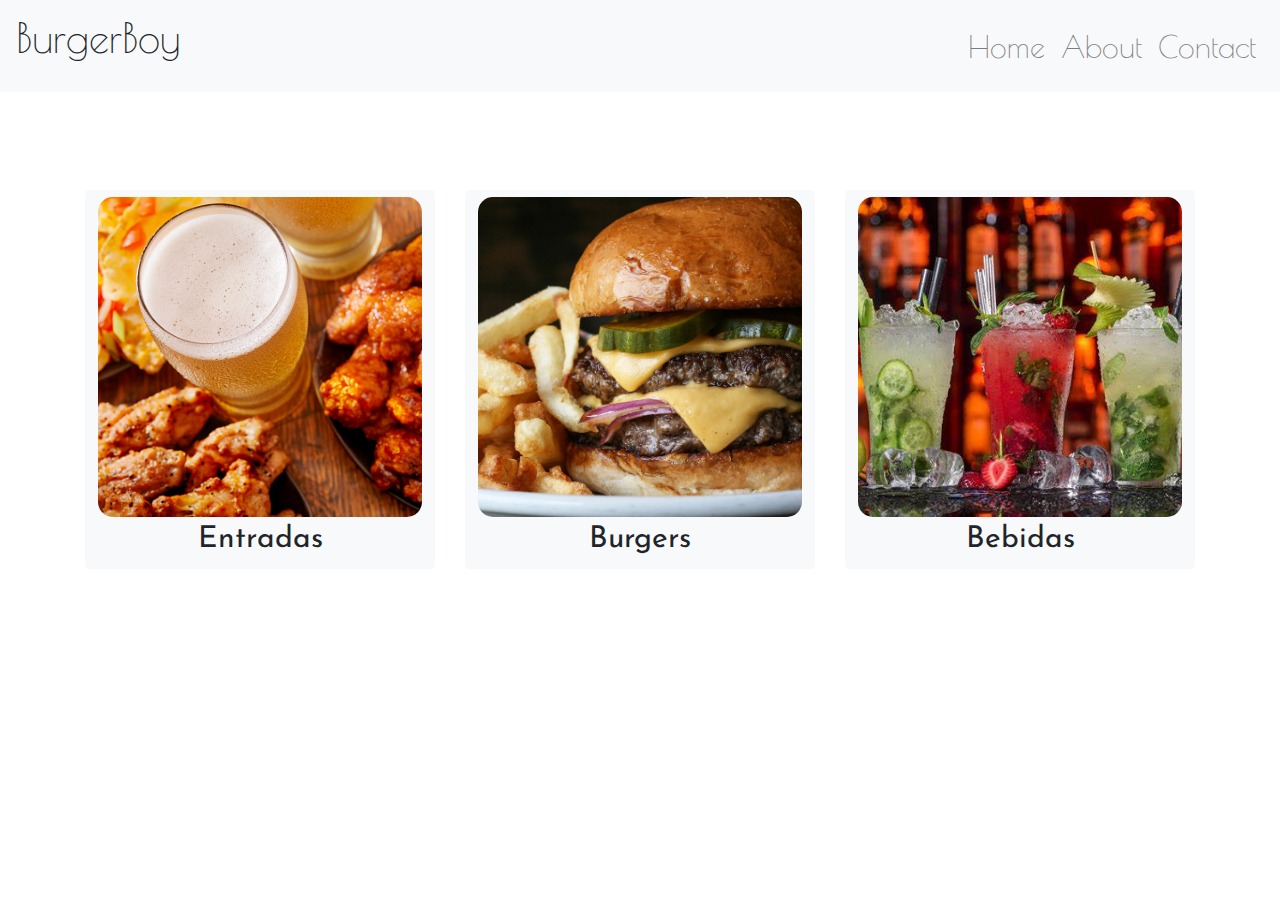
<file: index.html>
<!DOCTYPE html>
<html lang="en">

<head>
  <meta charset="UTF-8">
  <meta name="viewport" content="width=device-width, initial-scale=1.0">
  <title>BurgerBoy - Menú</title>
  <!-- Linking Bootstrap CSS -->
  <link rel="stylesheet" href="styles/index-styles.css">
  <link href="https://fonts.googleapis.com/css2?family=Albert+Sans:ital,wght@1,300&family=Josefin+Sans:wght@300&family=Poiret+One&display=swap" rel="stylesheet">
  
  <link rel="stylesheet" href="https://stackpath.bootstrapcdn.com/bootstrap/4.5.2/css/bootstrap.min.css">
  <link rel="stylesheet" href="styles/index-styles.css">
</head>

<body>

  <!-- Navbar -->
  <nav class="navbar navbar-expand-lg navbar-light bg-light">
    <p class="raf" href="#">BurgerBoy</p>
    <button class="navbar-toggler" type="button" data-toggle="collapse" data-target="#navbarNav"
      aria-controls="navbarNav" aria-expanded="false" aria-label="Toggle navigation">
      <span class="navbar-toggler-icon"></span>
    </button>
    <div class="collapse navbar-collapse" id="navbarNav">
      <ul class="navbar-nav ml-auto">
        <li class="nav-item">
          <a class="nav-link" href="index.html">Home</a>
        </li>
        <li class="nav-item">
          <a class="nav-link" href="socials.html">About</a>
        </li>
        <li class="nav-item">
          <a class="nav-link" href="socials.html">Contact</a>
        </li>
      </ul>
    </div>
  </nav>

  <!-- Container for buttons -->
  <div class="container mt-5">
    <div class="row justify-content-center">
      <div class="col-lg-4 col-md-6 col-sm-12 mb-4">
        <a href="entradas.html" class="btn btn-light btn-block">
          <img src="images/Entradas/Card.jpeg" alt="Image 1" class="img-fluid">
          <span class="btn-text">Entradas</span>
        </a>
      </div>
      <div class="col-lg-4 col-md-6 col-sm-12 mb-4">
        <a href="burgers.html" class="btn btn-light btn-block">
          <img src="images/Burgers/Burger1.jpg" alt="Image 2" class="img-fluid">
          <span class="btn-text">Burgers</span>
        </a>
      </div>
      <div class="col-lg-4 col-md-6 col-sm-12 mb-4">
        <a href="drinks.html" class="btn btn-light btn-block">
          <img src="images/Bebidas/Bebidas.jpeg" alt="Image 3" class="img-fluid">
          <span class="btn-text">Bebidas</span>
        </a>
      </div>
    </div>
  </div>

  <!-- Linking Bootstrap and jQuery JS -->
  <script src="https://code.jquery.com/jquery-3.5.1.slim.min.js"></script>
  <script src="https://cdn.jsdelivr.net/npm/@popperjs/core@2.9.1/dist/umd/popper.min.js"></script>
  <script src="https://stackpath.bootstrapcdn.com/bootstrap/4.5.2/js/bootstrap.min.js"></script>
</body>

</html>
</file>
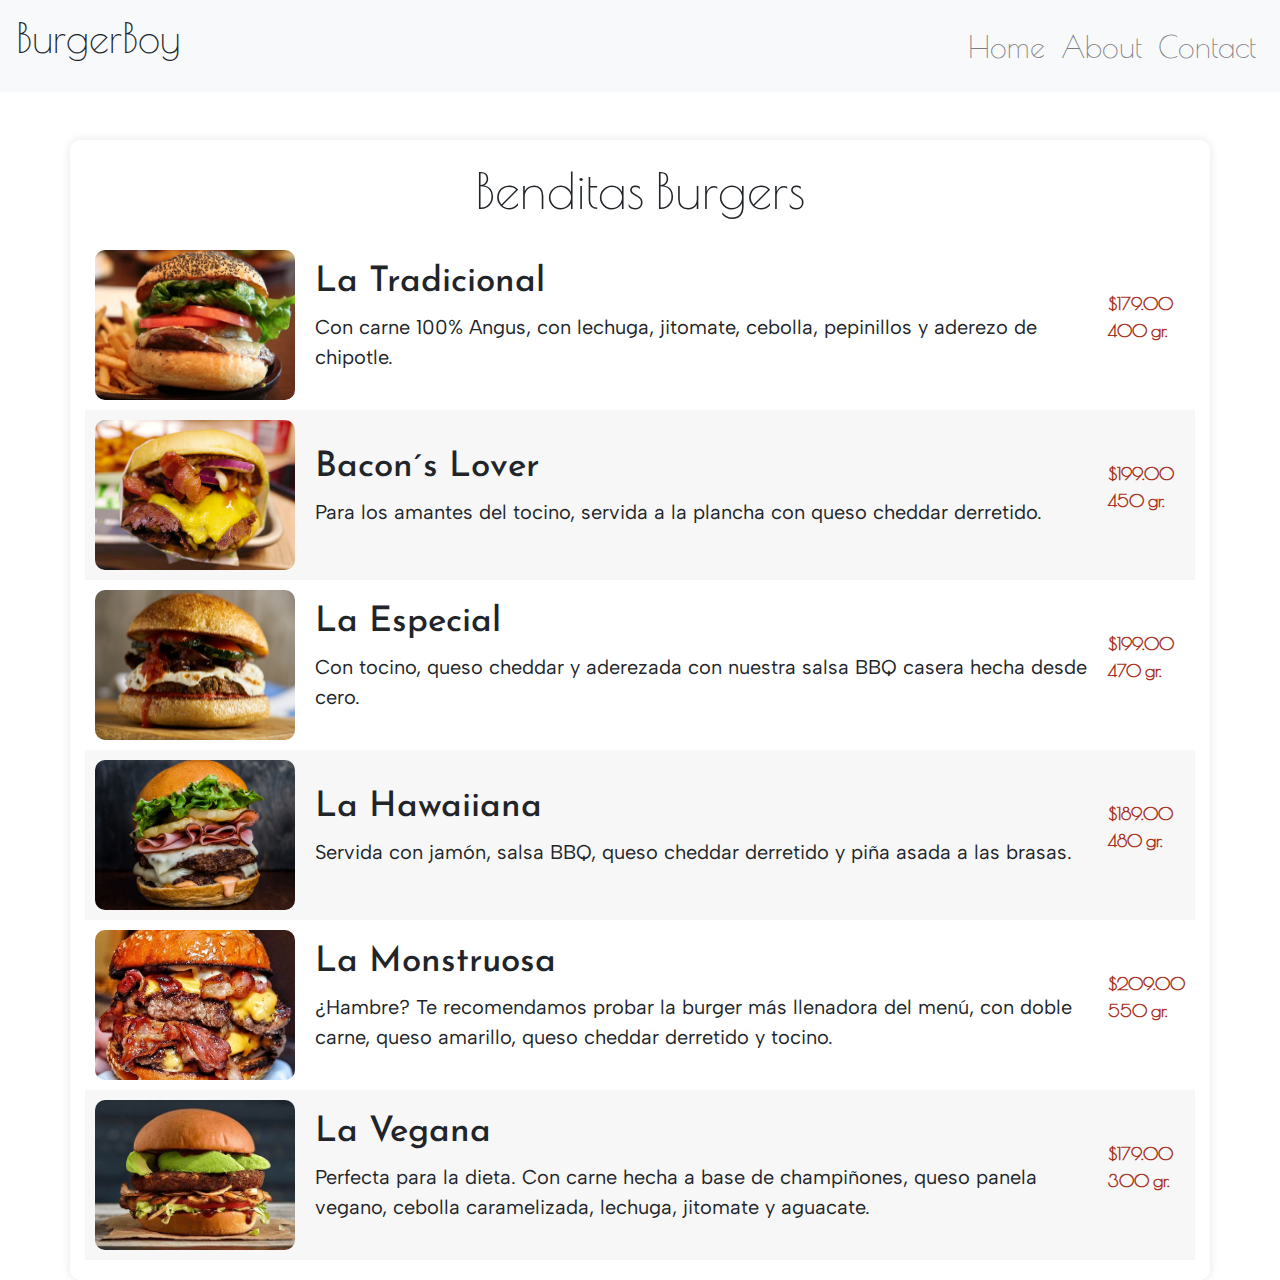
<file: burgers.html>
<!DOCTYPE html>
<html lang="en">

<head>
  <meta charset="UTF-8">
  <meta name="viewport" content="width=device-width, initial-scale=1.0">
  <title>BurgerBoy - Burgers</title>
  <!-- Linking Bootstrap CSS -->
  <link href="https://fonts.googleapis.com/css2?family=Albert+Sans:ital,wght@1,300&family=Josefin+Sans:wght@300&family=Poiret+One&display=swap" rel="stylesheet">
  <link rel="stylesheet" href="styles/entradas-styles.css">
  <link rel="stylesheet" href="https://stackpath.bootstrapcdn.com/bootstrap/4.5.2/css/bootstrap.min.css">
</head>

<body>

  <!-- Navbar -->
  <nav class="navbar navbar-expand-lg navbar-light bg-light">
    <p class="raf" href="#">BurgerBoy</p>
    <button class="navbar-toggler" type="button" data-toggle="collapse" data-target="#navbarNav"
      aria-controls="navbarNav" aria-expanded="false" aria-label="Toggle navigation">
      <span class="navbar-toggler-icon"></span>
    </button>
    <div class="collapse navbar-collapse" id="navbarNav">
      <ul class="navbar-nav ml-auto">
        <li class="nav-item">
          <a class="nav-link" href="index.html">Home</a>
        </li>
        <li class="nav-item">
          <a class="nav-link" href="socials.html">About</a>
        </li>
        <li class="nav-item">
          <a class="nav-link" href="socials.html">Contact</a>
        </li>
      </ul>
    </div>
  </nav>

  <!-- Container for buttons -->
  <div class="container mt-5">
    <h2 class="btn-text">Benditas Burgers</h2>
    <table>
        <tr>
            <td><img src="images/Burgers/Tradicional.jpeg" alt="Dish 1"></td>
            <td>
              <h4 class="title">La Tradicional</h4>
              <p class="subtitle">Con carne 100% Angus, con lechuga, jitomate, cebolla, pepinillos y aderezo de chipotle.</p>
            </td>
            <td>
              <span class="price">$179.00</span>
              <p><span class="price">400 gr.</span></p>
            </td>
        </tr>

        <tr>
            <td><img src="images/Burgers/Bacon.jpg" alt="Dish 1"></td>
            <td>
              <h4 class="title">Bacon´s Lover</h4>
              <p class="subtitle">Para los amantes del tocino, servida a la plancha con queso cheddar derretido.</p>
            </td>
            <td>
              <span class="price">$199.00</span>
              <p><span class="price">450 gr.</span></p>
            </td>
        </tr>

        <tr>
            <td><img src="images/Burgers/BBQ.jpg" alt="Dish 1"></td>
            <td>
              <h4 class="title">La Especial</h4>
              <p class="subtitle">Con tocino, queso cheddar y aderezada con nuestra salsa BBQ casera hecha desde cero.</p>
            </td>
            <td>
              <span class="price">$199.00</span>
              <p><span class="price">470 gr.</span></p>
            </td>
        </tr>

        <tr>
            <td><img src="images/Burgers/Hawai.jpeg" alt="Dish 1"></td>
            <td>
              <h4 class="title">La Hawaiiana</h4>
              <p class="subtitle">Servida con jamón, salsa BBQ, queso cheddar derretido y piña asada a las brasas.</p>
            </td>
            <td>
              <span class="price">$189.00</span>
              <p><span class="price">480 gr.</span></p>
            </td>
        </tr>
        
        <tr>
            <td><img src="images/Burgers/Monster.jpeg" alt="Dish 1"></td>
            <td>
              <h4 class="title">La Monstruosa</h4>
              <p class="subtitle">¿Hambre? Te recomendamos probar la burger más llenadora del menú, con doble carne, queso amarillo, queso cheddar derretido y tocino.</p>
            </td>
            <td>
              <span class="price">$209.00</span>
              <p><span class="price">550 gr.</span></p>
            </td>
        </tr>

        <tr>
            <td><img src="images/Burgers/Vegan.jpeg" alt="Dish 1"></td>
            <td>
              <h4 class="title">La Vegana</h4>
              <p class="subtitle">Perfecta para la dieta. Con carne hecha a base de champiñones, queso panela vegano, cebolla caramelizada, lechuga, jitomate y aguacate.</p>
            </td>
            <td>
              <span class="price">$179.00</span>
              <p><span class="price">300 gr.</span></p>
            </td>
        </tr>
  </div>

  <!-- Linking Bootstrap and jQuery JS -->
  <script src="https://code.jquery.com/jquery-3.5.1.slim.min.js"></script>
  <script src="https://cdn.jsdelivr.net/npm/@popperjs/core@2.9.1/dist/umd/popper.min.js"></script>
  <script src="https://stackpath.bootstrapcdn.com/bootstrap/4.5.2/js/bootstrap.min.js"></script>
</body>

</html>
</file>
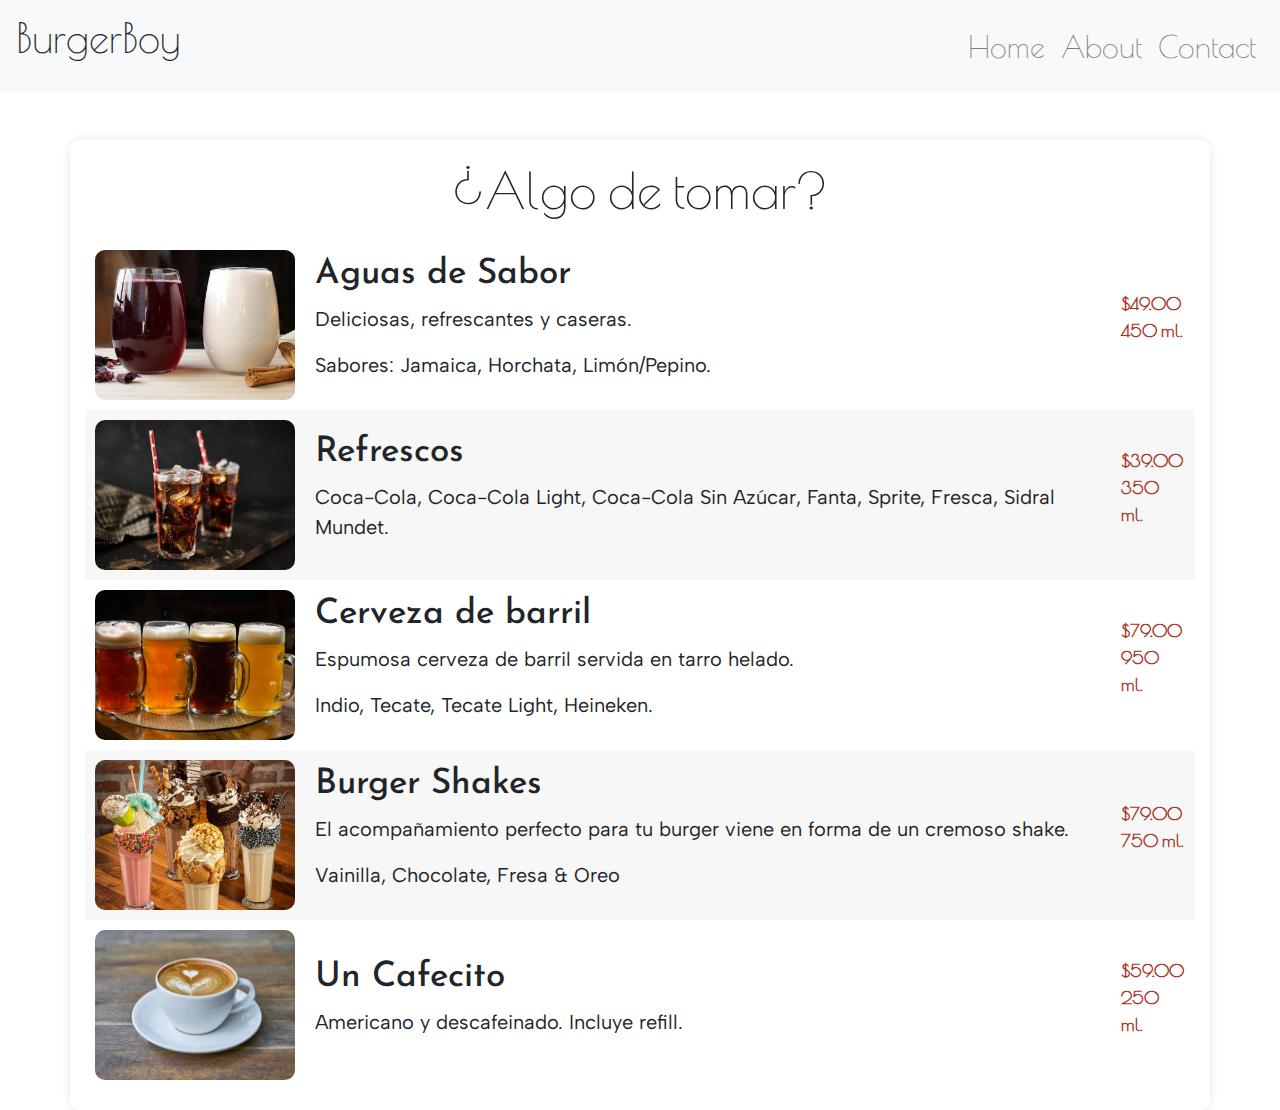
<file: drinks.html>
<!DOCTYPE html>
<html lang="en">

<head>
  <meta charset="UTF-8">
  <meta name="viewport" content="width=device-width, initial-scale=1.0">
  <title>BurgerBoy - Drinks</title>
  <!-- Linking Bootstrap CSS -->
  <link href="https://fonts.googleapis.com/css2?family=Albert+Sans:ital,wght@1,300&family=Josefin+Sans:wght@300&family=Poiret+One&display=swap" rel="stylesheet">
  <link rel="stylesheet" href="styles/entradas-styles.css">
  <link rel="stylesheet" href="https://stackpath.bootstrapcdn.com/bootstrap/4.5.2/css/bootstrap.min.css">
</head>

<body>

  <!-- Navbar -->
  <nav class="navbar navbar-expand-lg navbar-light bg-light">
    <p class="raf" href="#">BurgerBoy</p>
    <button class="navbar-toggler" type="button" data-toggle="collapse" data-target="#navbarNav"
      aria-controls="navbarNav" aria-expanded="false" aria-label="Toggle navigation">
      <span class="navbar-toggler-icon"></span>
    </button>
    <div class="collapse navbar-collapse" id="navbarNav">
      <ul class="navbar-nav ml-auto">
        <li class="nav-item">
          <a class="nav-link" href="index.html">Home</a>
        </li>
        <li class="nav-item">
          <a class="nav-link" href="socials.html">About</a>
        </li>
        <li class="nav-item">
          <a class="nav-link" href="socials.html">Contact</a>
        </li>
      </ul>
    </div>
  </nav>

  <!-- Container for buttons -->
  <div class="container mt-5">
    <h2 class="btn-text">¿Algo de tomar?</h2>
    <table>
        <tr>
            <td><img src="images/Bebidas/Aguas.jpeg" alt="Dish 1"></td>
            <td>
              <h4 class="title">Aguas de Sabor</h4>
              <p class="subtitle">Deliciosas, refrescantes y caseras.</p>
              <p class="subtitle">Sabores: Jamaica, Horchata, Limón/Pepino.</p>
            </td>
            <td>
              <span class="price">$49.00</span>
              <p><span class="price">450 ml.</span></p>
            </td>
        </tr>

        <tr>
            <td><img src="images/Bebidas/Soda.jpeg" alt="Dish 1"></td>
            <td>
              <h4 class="title">Refrescos</h4>
              <p class="subtitle">Coca-Cola, Coca-Cola Light, Coca-Cola Sin Azúcar, Fanta, Sprite, Fresca, Sidral Mundet.</p>
            </td>
            <td>
              <span class="price">$39.00</span>
              <p><span class="price">350 ml.</span></p>
            </td>
        </tr>

        <tr>
            <td><img src="images/Bebidas/Beer.jpeg" alt="Dish 1"></td>
            <td>
              <h4 class="title">Cerveza de barril</h4>
              <p class="subtitle">Espumosa cerveza de barril servida en tarro helado.</p>
              <p class="subtitle">Indio, Tecate, Tecate Light, Heineken.</p>
            </td>
            <td>
              <span class="price">$79.00</span>
              <p><span class="price">950 ml.</span></p>
            </td>
        </tr>

        <tr>
            <td><img src="images/Bebidas/Shakes.jpg" alt="Dish 1"></td>
            <td>
              <h4 class="title">Burger Shakes</h4>
              <p class="subtitle">El acompañamiento perfecto para tu burger viene en forma de un cremoso shake.</p>
              <p class="subtitle">Vainilla, Chocolate, Fresa & Oreo</p>
            </td>
            <td>
              <span class="price">$79.00</span>
              <p><span class="price">750 ml.</span></p>
            </td>
        </tr>
        
        <tr>
            <td><img src="images/Bebidas/Cafe.jpeg" alt="Dish 1"></td>
            <td>
              <h4 class="title">Un Cafecito</h4>
              <p class="subtitle">Americano y descafeinado. Incluye refill.</p>
            </td>
            <td>
              <span class="price">$59.00</span>
              <p><span class="price">250 ml.</span></p>
            </td>
        </tr>

  </div>

  <!-- Linking Bootstrap and jQuery JS -->
  <script src="https://code.jquery.com/jquery-3.5.1.slim.min.js"></script>
  <script src="https://cdn.jsdelivr.net/npm/@popperjs/core@2.9.1/dist/umd/popper.min.js"></script>
  <script src="https://stackpath.bootstrapcdn.com/bootstrap/4.5.2/js/bootstrap.min.js"></script>
</body>

</html>
</file>
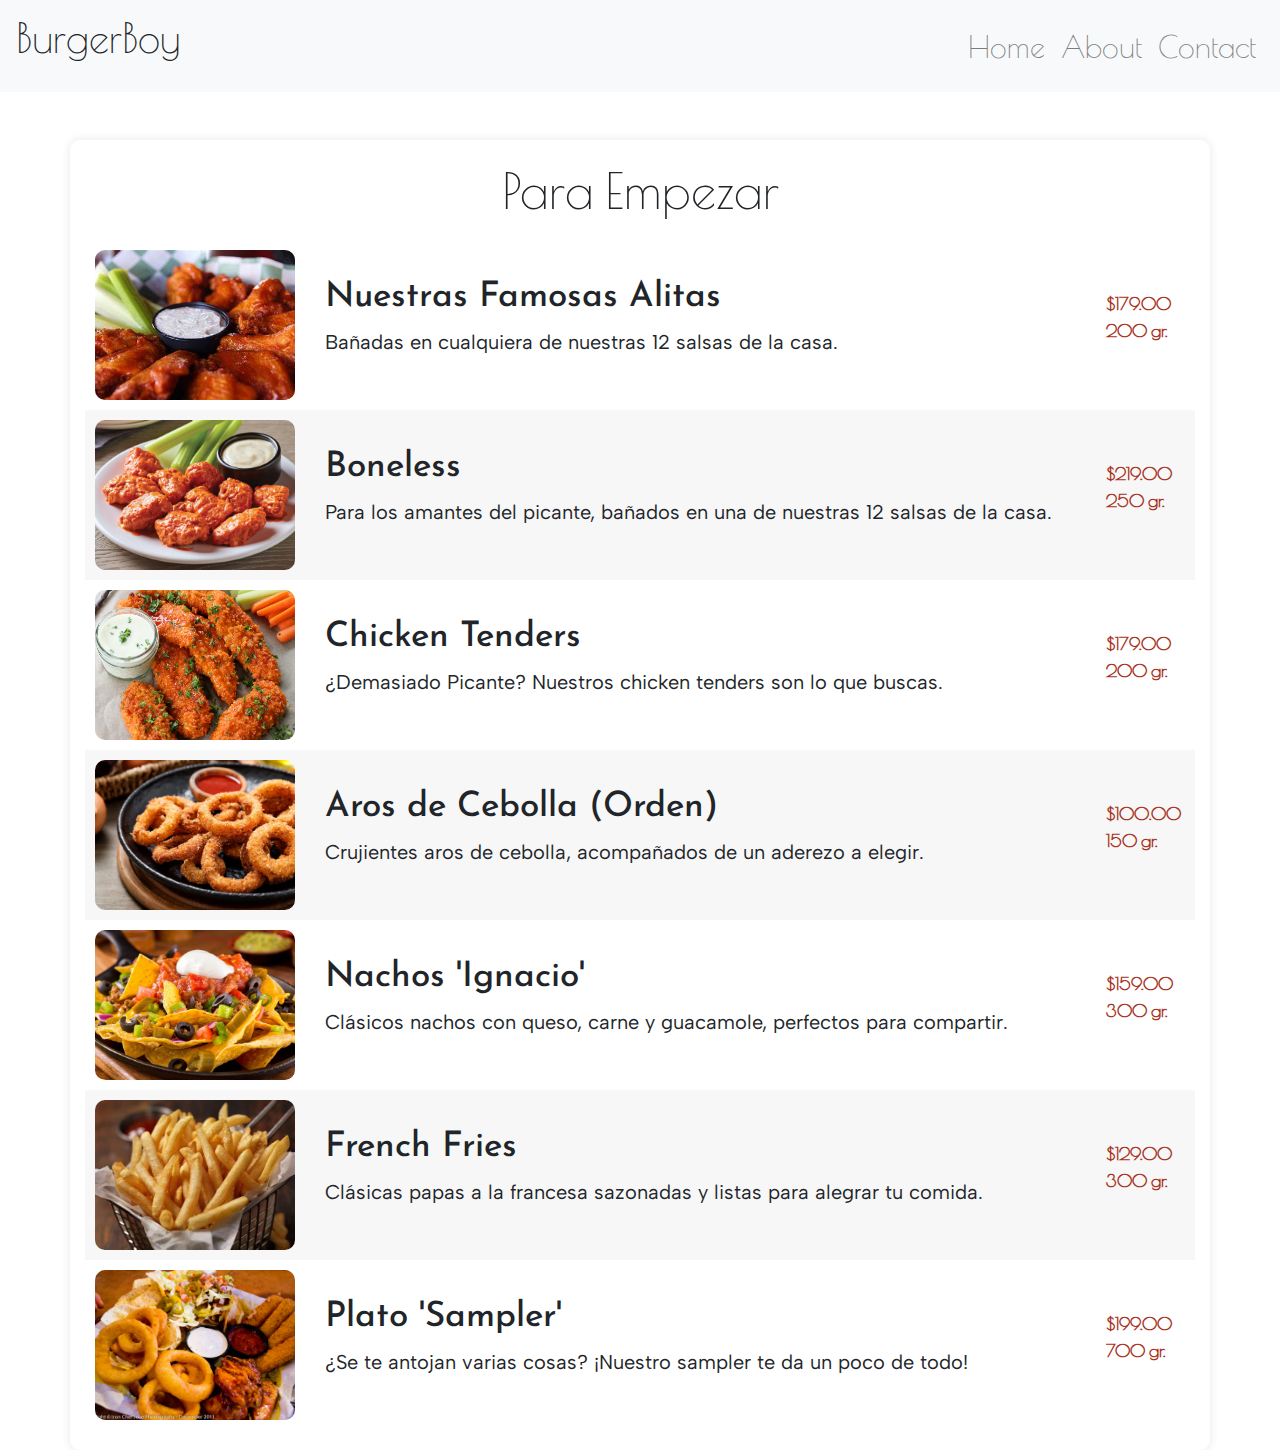
<file: entradas.html>
<!DOCTYPE html>
<html lang="en">

<head>
  <meta charset="UTF-8">
  <meta name="viewport" content="width=device-width, initial-scale=1.0">
  <title>BurgerBoy - Entradas</title>
  <!-- Linking Bootstrap CSS -->
  <link href="https://fonts.googleapis.com/css2?family=Albert+Sans:ital,wght@1,300&family=Josefin+Sans:wght@300&family=Poiret+One&display=swap" rel="stylesheet">
  <link rel="stylesheet" href="styles/entradas-styles.css">
  <link rel="stylesheet" href="https://stackpath.bootstrapcdn.com/bootstrap/4.5.2/css/bootstrap.min.css">
</head>

<body>

  <!-- Navbar -->
  <nav class="navbar navbar-expand-lg navbar-light bg-light">
    <p class="raf" href="#">BurgerBoy</p>
    <button class="navbar-toggler" type="button" data-toggle="collapse" data-target="#navbarNav"
      aria-controls="navbarNav" aria-expanded="false" aria-label="Toggle navigation">
      <span class="navbar-toggler-icon"></span>
    </button>
    <div class="collapse navbar-collapse" id="navbarNav">
      <ul class="navbar-nav ml-auto">
        <li class="nav-item">
          <a class="nav-link" href="index.html">Home</a>
        </li>
        <li class="nav-item">
          <a class="nav-link" href="socials.html">About</a>
        </li>
        <li class="nav-item">
          <a class="nav-link" href="socials.html">Contact</a>
        </li>
      </ul>
    </div>
  </nav>

  <!-- Container for buttons -->
  <div class="container mt-5">
    <h2 class="btn-text">Para Empezar</h2>
    <table>
        <tr>
            <td><img src="images/Entradas/Alitas.jpeg" alt="Dish 1"></td>
            <td>
              <h4 class="title">Nuestras Famosas Alitas</h4>
              <p class="subtitle">Bañadas en cualquiera de nuestras 12 salsas de la casa.</p>
            </td>
            <td>
              <span class="price">$179.00</span>
              <p><span class="price">200 gr.</span></p>
            </td>
        </tr>

        <tr>
            <td><img src="images/Entradas/Boneless.jpeg" alt="Dish 1"></td>
            <td>
              <h4 class="title">Boneless</h4>
              <p class="subtitle">Para los amantes del picante, bañados en una de nuestras 12 salsas de la casa.</p>
            </td>
            <td>
              <span class="price">$219.00</span>
              <p><span class="price">250 gr.</span></p>
            </td>
        </tr>

        <tr>
            <td><img src="images/Entradas/Tenders.jpeg" alt="Dish 1"></td>
            <td>
              <h4 class="title">Chicken Tenders</h4>
              <p class="subtitle">¿Demasiado Picante? Nuestros chicken tenders son lo que buscas.</p>
            </td>
            <td>
              <span class="price">$179.00</span>
              <p><span class="price">200 gr.</span></p>
            </td>
        </tr>

        <tr>
            <td><img src="images/Entradas/Cebollas.jpeg" alt="Dish 1"></td>
            <td>
              <h4 class="title">Aros de Cebolla (Orden)</h4>
              <p class="subtitle">Crujientes aros de cebolla, acompañados de un aderezo a elegir.</p>
            </td>
            <td>
              <span class="price">$100.00</span>
              <p><span class="price">150 gr.</span></p>
            </td>
        </tr>
        
        <tr>
            <td><img src="images/Entradas/Nachos.jpeg" alt="Dish 1"></td>
            <td>
              <h4 class="title">Nachos 'Ignacio'</h4>
              <p class="subtitle">Clásicos nachos con queso, carne y guacamole, perfectos para compartir.</p>
            </td>
            <td>
              <span class="price">$159.00</span>
              <p><span class="price">300 gr.</span></p>
            </td>
        </tr>

        <tr>
            <td><img src="images/Entradas/Papas.jpeg" alt="Dish 1"></td>
            <td>
              <h4 class="title">French Fries</h4>
              <p class="subtitle">Clásicas papas a la francesa sazonadas y listas para alegrar tu comida.</p>
            </td>
            <td>
              <span class="price">$129.00</span>
              <p><span class="price">300 gr.</span></p>
            </td>
        </tr>

        <tr>
            <td><img src="images/Entradas/Sampler.jpg" alt="Dish 1"></td>
            <td>
              <h4 class="title">Plato 'Sampler'</h4>
              <p class="subtitle">¿Se te antojan varias cosas? ¡Nuestro sampler te da un poco de todo!</p>
            </td>
            <td>
              <span class="price">$199.00</span>
              <p><span class="price">700 gr.</span></p>
            </td>
        </tr>


        

  </div>

  <!-- Linking Bootstrap and jQuery JS -->
  <script src="https://code.jquery.com/jquery-3.5.1.slim.min.js"></script>
  <script src="https://cdn.jsdelivr.net/npm/@popperjs/core@2.9.1/dist/umd/popper.min.js"></script>
  <script src="https://stackpath.bootstrapcdn.com/bootstrap/4.5.2/js/bootstrap.min.js"></script>
</body>

</html>
</file>
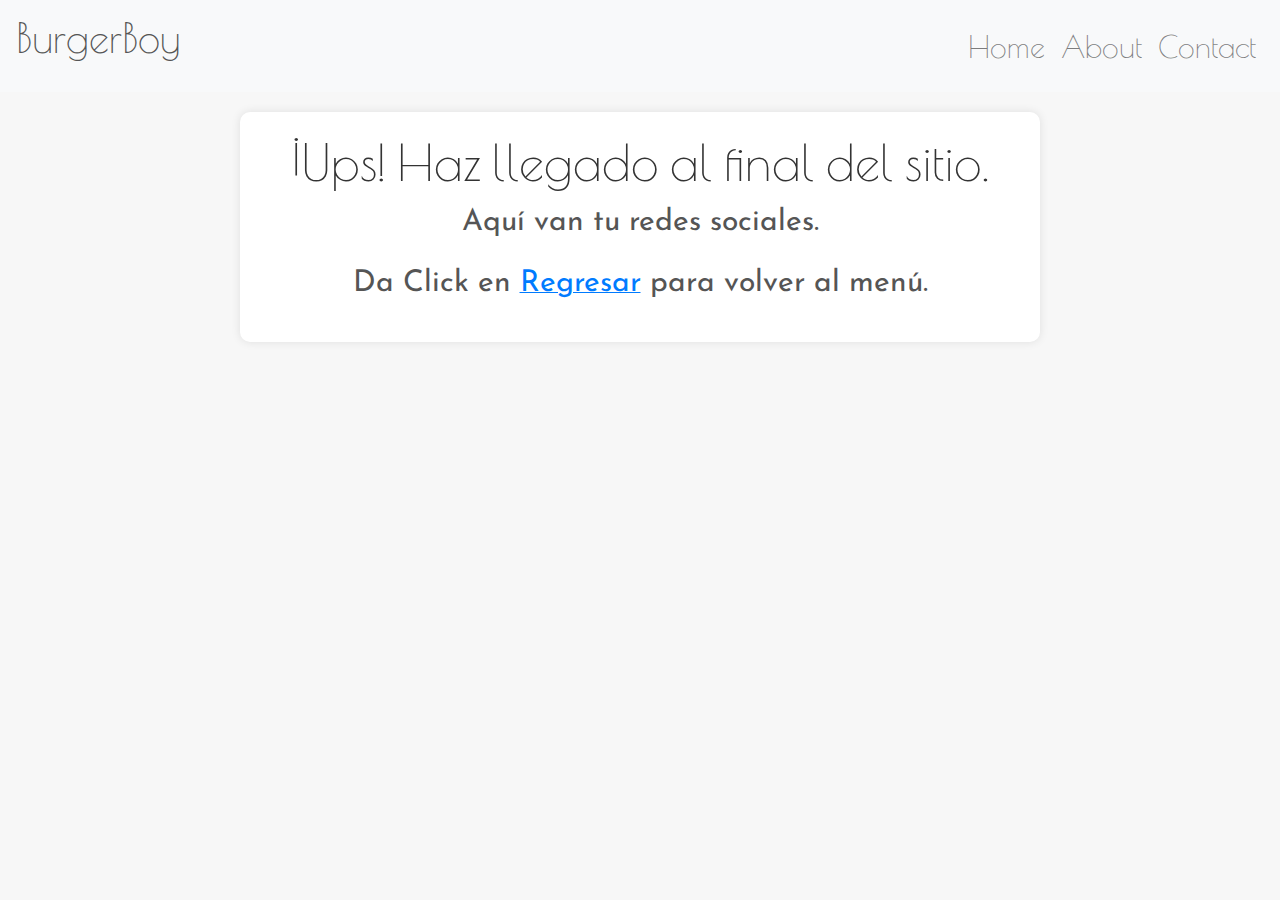
<file: socials.html>
<!DOCTYPE html>
<html lang="en">

<head>
  <meta charset="UTF-8">
  <meta name="viewport" content="width=device-width, initial-scale=1.0">
  <title>BurgerBoy - Burgers</title>
  <!-- Linking Bootstrap CSS -->
  <link href="https://fonts.googleapis.com/css2?family=Albert+Sans:ital,wght@1,300&family=Josefin+Sans:wght@300&family=Poiret+One&display=swap" rel="stylesheet">
  <link rel="stylesheet" href="styles/entradas-styles.css">
  <link rel="stylesheet" href="https://stackpath.bootstrapcdn.com/bootstrap/4.5.2/css/bootstrap.min.css">
</head>

<body>

  <!-- Navbar -->
  <nav class="navbar navbar-expand-lg navbar-light bg-light">
    <p class="raf" href="#">BurgerBoy</p>
    <button class="navbar-toggler" type="button" data-toggle="collapse" data-target="#navbarNav"
      aria-controls="navbarNav" aria-expanded="false" aria-label="Toggle navigation">
      <span class="navbar-toggler-icon"></span>
    </button>
    <div class="collapse navbar-collapse" id="navbarNav">
      <ul class="navbar-nav ml-auto">
        <li class="nav-item">
          <a class="nav-link" href="index.html">Home</a>
        </li>
        <li class="nav-item">
          <a class="nav-link" href="#">About</a>
        </li>
        <li class="nav-item">
          <a class="nav-link" href="#">Contact</a>
        </li>
      </ul>
    </div>
  </nav>

    <style>
        /* Custom styles for the minimalistic page */
        body {
            font-family: Arial, sans-serif;
            background-color: #f7f7f7;
            margin: 0;
            padding: 0;
            text-align: center;
        }

        .container {
            max-width: 800px;
            margin: 0 auto;
            padding: 20px;
            background-color: white;
            box-shadow: 0 0 10px rgba(0, 0, 0, 0.1);
            border-radius: 10px;
        }

        h1 {
            color: #333;
        }

        p {
            font-size: 18px;
            color: #555;
        }

        /* Style for the text button */
        .text-button {
            font-size: 16px;
            color: #007bff;
            text-decoration: underline;
            cursor: pointer;
        }
    </style>
</head>
<body>
    <div class="container">
        <h1 style="font-family: Poiret One; font-size: 50px">¡Ups! Haz llegado al final del sitio.</h1>
        <p style="font-family: Josefin Sans; font-size: 30px">Aquí van tu redes sociales.</p>
        <p style="font-family: Josefin Sans; font-size: 30px">Da Click en <span class="text-button"><a href="index.html" style="font-size: 30px;">Regresar</a></span> para volver al menú.</p>
    </div>
</body>

  <!-- Linking Bootstrap and jQuery JS -->
  <script src="https://code.jquery.com/jquery-3.5.1.slim.min.js"></script>
  <script src="https://cdn.jsdelivr.net/npm/@popperjs/core@2.9.1/dist/umd/popper.min.js"></script>
  <script src="https://stackpath.bootstrapcdn.com/bootstrap/4.5.2/js/bootstrap.min.js"></script>
</body>

</html>
</file>
<file: styles/index-styles.css>
/* Custom styles for the document */
.raf{
  font-family: 'Poiret One';
  font-size: 40px;
}
.nav-link{
  font-family: 'Poiret One';
  font-size: 30px;
}

/* Navbar styles */
.navbar {
  margin-bottom: 20px;
}

/* Button container styles */
.container {
  margin-top: 30px;
}

/* Button styles */
.btn {
  /* Add any common button styles here if needed */
}

.btn img {
  width: 450px;
  height: 320px;
  border-radius: 15px; 
  display: flex;
  object-fit: cover;
}

/* Center the buttons on small screens */
@media (max-width: 768px) {
  .row.justify-content-center {
    justify-content: center;

  }
}

.row.justify-content-center{
  padding-top: 50px;
}
.btn-text{
  font-family: Josefin Sans;
  font-size: 30px;
}
/* Add any additional custom styles for your website below */
</file>
<file: styles/entradas-styles.css>
/* Custom styles for the document */
.raf {
    font-family: 'Poiret One';
    font-size: 40px;
}

.nav-link {
    font-family: 'Poiret One';
    font-size: 30px;
}

/* Navbar styles */
.navbar {
    margin-bottom: 20px;
}

/* Button container styles */
.container {
    margin-top: 30px;
}

/* Button styles */
.btn {
    /* Add any common button styles here if needed */
}

.btn img {
    width: 450px;
    height: 320px;
    border-radius: 15px;
    display: flex;
    object-fit: cover;
}

/* Center the buttons on small screens */
@media (max-width: 768px) {
    .row.justify-content-center {
        justify-content: center;
    }

    .row.justify-content-center {
        padding-top: 50px;
    }
}

/* Custom styles for the minimalistic restaurant menu */
body {
    font-family: Arial, sans-serif;
    background-color: #f7f7f7;
    margin: 0;
    padding: 0;
}

.container {
    max-width: 800px;
    margin: 0 auto;
    padding: 20px;
    background-color: white;
    box-shadow: 0 0 10px rgba(0, 0, 0, 0.1);
    border-radius: 10px; /* Adding rounded corners to the container */
}

h1 {
    text-align: center;
    margin-bottom: 20px;
    color: #333;
}

.btn-text {
    font-family: Poiret One;
    text-align: center;
    font-size: 50px;
}

.title {
    font-family: Josefin Sans;
    font-size: 35px;
}

.subtitle {
    font-family: Albert Sans;
    font-size: 20px;
}

.price {
    font-family: Poiret One;
    font-size: 18px;
    font-weight: bold;
    color: #A73121;
}

/* Styles for the table */
table {
    width: 100%;
    border-collapse: collapse;
    margin-top: 20px;
}

table, th, td {
    border: 1px solid #ddd;
    border: none;
}

th, td {
    padding: 10px;
    text-align: left;
}

th {
    background-color: #333;
    color: white;
    font-weight: bold;
}

tr:nth-child(even) {
    background-color: #f7f7f7;
}

/* ... Your existing CSS styles ... */

/* Responsive styles for the table */
@media (max-width: 300px) {
    table {
        width: 100%;
        display: block;
        overflow-x: auto; /* Add horizontal scrollbar if necessary */
    }

    th, td {
        white-space: nowrap; /* Prevent text from wrapping */
        min-width: 100px; /* Ensure each cell has a minimum width */
    }
}


footer {
    background-color: #333;
    color: white;
    text-align: center;
    padding: 10px 0;
    bottom: 0;
    width: 100%;
}

/* Style for the footer text items */
.footer-item {
    margin: 0 10px;
}

/* Style the images */
img {
    width: 200px; /* Set your desired standard size */
    height: 150px;
    border-radius: 10px; /* Adding rounded corners to the images */
    object-fit: cover;
}
</file>
